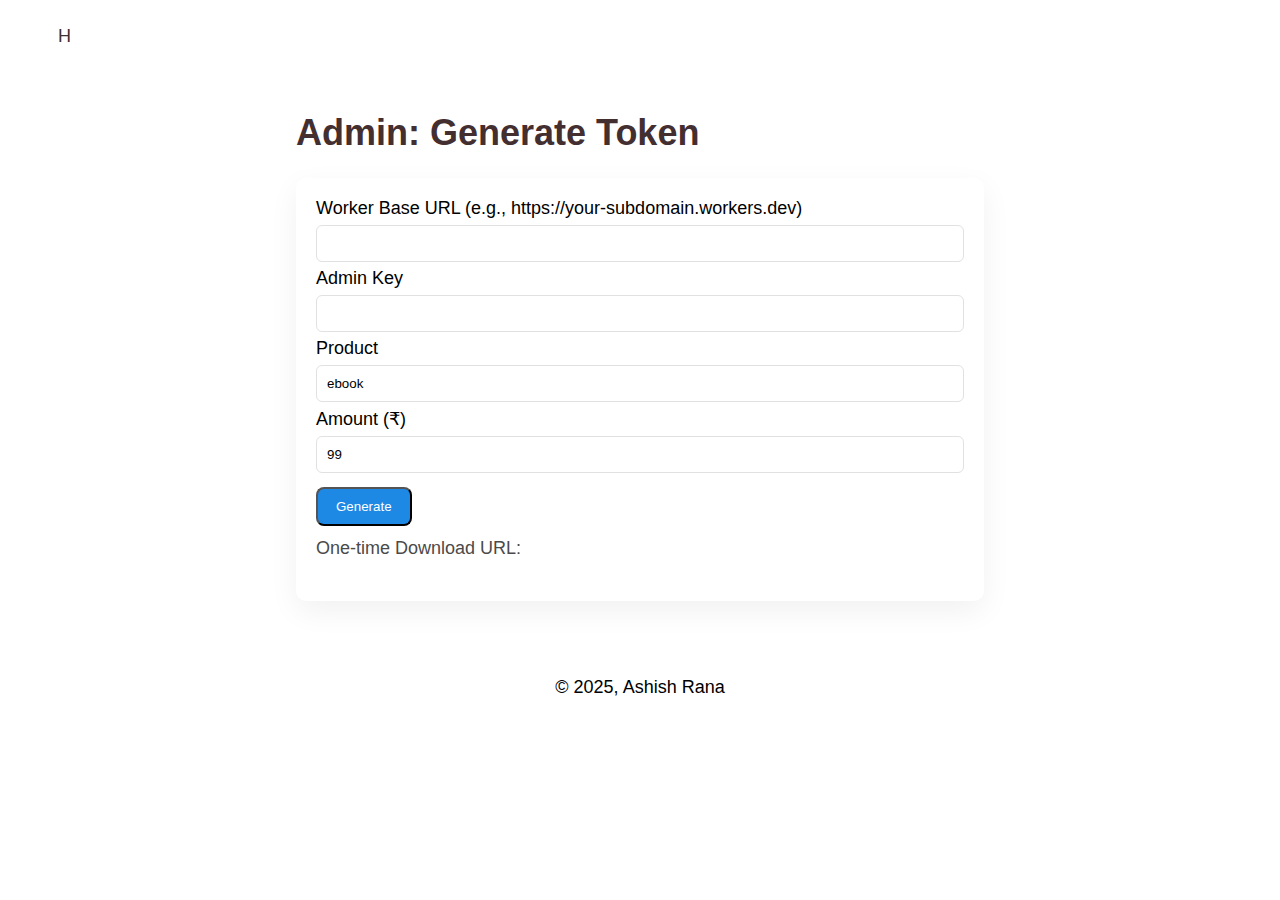
<file: admin-token.html>
<!doctype html>
<html lang="en">
<head>
  <meta charset="utf-8">
  <meta name="viewport" content="width=device-width, initial-scale=1.0">
  <title>Admin: Generate Download Token</title>
  <link rel="stylesheet" href="css/scribbler-global.css">
  <link rel="stylesheet" href="css/scribbler-landing.css">
  <link rel="stylesheet" href="css/main.css">
  <style>
    .wrap { max-width: 720px; margin: 40px auto; padding: 0 16px; }
    .card { background:#fff; border-radius:10px; box-shadow:0 10px 30px rgba(0,0,0,.06); padding:20px; }
    input { width:100%; padding:10px; margin:6px 0; border:1px solid #e1e1e1; border-radius:6px; }
    .cta { display:inline-block; margin-top: 8px; background:#1e88e5; color:#fff; padding:10px 18px; border-radius:8px; text-decoration:none; }
    code { user-select: all; }
  </style>
  <script>
    async function gen(e){
      e.preventDefault();
      const form = e.target.closest('form');
      const base = form.worker.value.trim();
      const key = form.key.value.trim();
      const product = form.product.value.trim() || 'ebook';
      const amount = form.amount.value.trim() || '99';
      if (!base || !key) { alert('Enter Worker URL and Admin Key'); return; }
      try {
        const res = await fetch(base + '/admin/token', {
          method: 'POST', headers: { 'content-type': 'application/json', 'authorization': 'Bearer ' + key },
          body: JSON.stringify({ product, amount })
        });
        const j = await res.json();
        if (j && j.ok) {
          document.getElementById('out').textContent = j.downloadUrl;
        } else {
          alert('Error: ' + (j && j.error ? j.error : 'unknown'));
        }
      } catch(e){ alert('Network error'); }
    }
  </script>
</head>
<body>
  <nav class="header">
    <ul class="menu">
      <div class="menu__item toggle"><span></span></div>
      <li class="menu__item"><a href="index.html" class="link link--dark">Home</a></li>
    </ul>
  </nav>
  <div class="wrap">
    <h1 class="section__title">Admin: Generate Token</h1>
    <div class="card">
      <form onsubmit="gen(event)">
        <label>Worker Base URL (e.g., https://your-subdomain.workers.dev)</label>
        <input name="worker" required/>
        <label>Admin Key</label>
        <input name="key" required/>
        <label>Product</label>
        <input name="product" value="ebook"/>
        <label>Amount (₹)</label>
        <input name="amount" value="99"/>
        <button class="cta" type="submit">Generate</button>
      </form>
      <p style="margin-top:8px;">One-time Download URL:</p>
      <code id="out"></code>
    </div>
  </div>
  <footer class="footer">© 2025, Ashish Rana</footer>
  <script src="js/scribbler.js"></script>
</body>
</html>
</file>
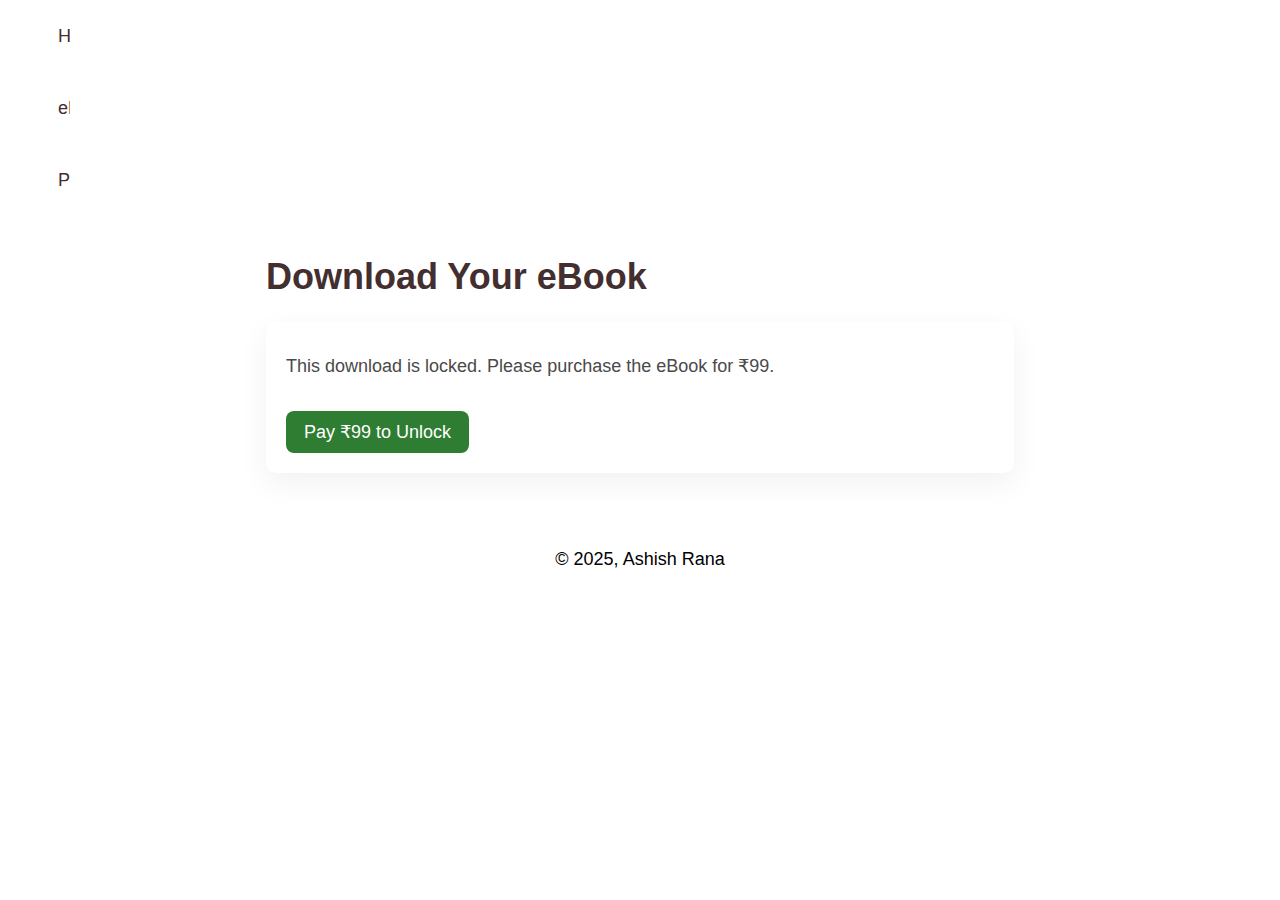
<file: ebook-download.html>
<!doctype html>
<html lang="en">
<head>
  <meta charset="utf-8">
  <meta name="viewport" content="width=device-width, initial-scale=1.0">
  <title>Download: Software Engineer Guide Book</title>
  <link rel="stylesheet" href="css/scribbler-global.css">
  <link rel="stylesheet" href="css/scribbler-landing.css">
  <link rel="stylesheet" href="css/main.css">
  <style>
    .wrap { max-width: 780px; margin: 40px auto; padding: 0 16px; }
    .card { background: #fff; border-radius: 10px; box-shadow: 0 10px 30px rgba(0,0,0,.06); padding: 20px; }
    .hidden { display: none; }
    .cta { display:inline-block; margin-top: 12px; background:#2e7d32; color:#fff; padding:10px 18px; border-radius:8px; text-decoration:none; }
  </style>
  <script>
    function query(k){ const u=new URL(window.location.href); return u.searchParams.get(k); }
    function isUnlocked() {
      try { return localStorage.getItem('ebook_paid') === 'true'; } catch(e) { return false; }
    }
    function guard() {
      var lockEl = document.getElementById('locked');
      var dlEl = document.getElementById('download');
      if (isUnlocked()) {
        lockEl.classList.add('hidden');
        dlEl.classList.remove('hidden');
      } else {
        lockEl.classList.remove('hidden');
        dlEl.classList.add('hidden');
      }
    }
    document.addEventListener('DOMContentLoaded', guard);
  </script>
</head>
<body>
  <nav class="header">
    <ul class="menu">
      <div class="menu__item toggle"><span></span></div>
      <li class="menu__item"><a href="index.html" class="link link--dark">Home</a></li>
      <li class="menu__item"><a href="ebook.html" class="link link--dark">eBook</a></li>
      <li class="menu__item"><a href="payments.html" class="link link--dark">Payments</a></li>
    </ul>
  </nav>
  <div class="wrap">
    <h1 class="section__title">Download Your eBook</h1>
    <div id="locked" class="card">
      <p>This download is locked. Please purchase the eBook for ₹99.</p>
      <a class="cta" href="payments.html?product=ebook&mrp=199&price=99&redirect=ebook-download.html">Pay ₹99 to Unlock</a>
    </div>
    <div id="download" class="card hidden">
      <p>Thanks for your support! Click below to download.</p>
      <a class="cta" href="docs/sample-ebook.pdf" download>Download eBook PDF</a>
    </div>
  </div>
  <footer class="footer">© 2025, Ashish Rana</footer>
  <script src="js/scribbler.js"></script>
</body>
</html>
</file>
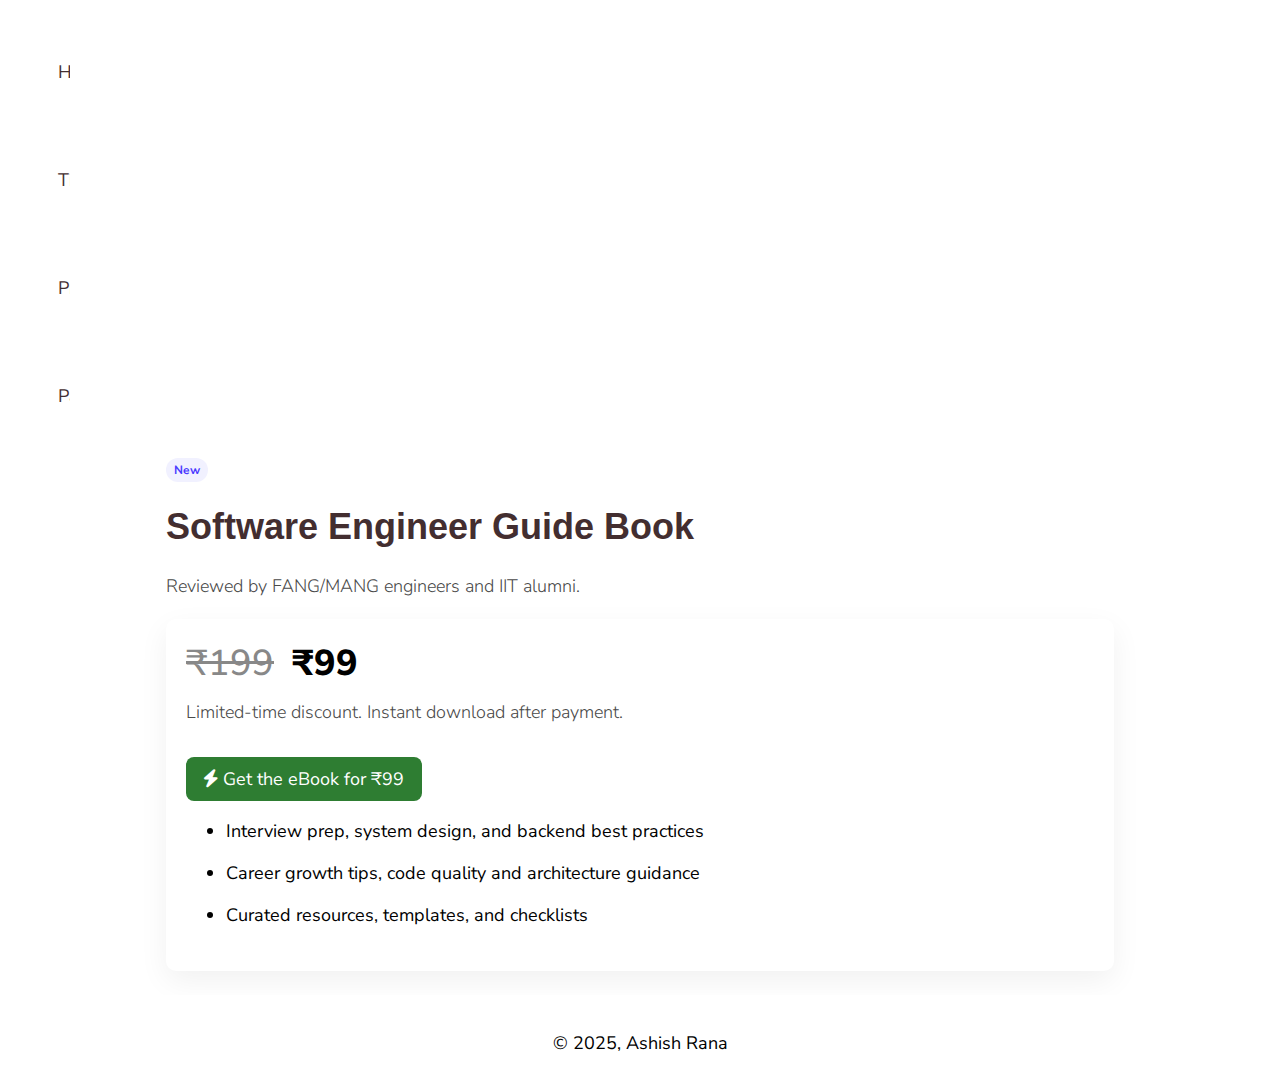
<file: ebook.html>
<!doctype html>
<html lang="en">
<head>
  <meta charset="utf-8">
  <meta name="viewport" content="width=device-width, initial-scale=1.0">
  <title>Software Engineer Guide Book</title>
  <link href="https://fonts.googleapis.com/css?family=Nunito+Sans:300,400,600,700,800,900" rel="stylesheet">
  <link rel="stylesheet" href="https://cdnjs.cloudflare.com/ajax/libs/font-awesome/6.0.0-beta3/css/all.min.css">
  <link rel="stylesheet" href="css/scribbler-global.css">
  <link rel="stylesheet" href="css/scribbler-landing.css">
  <link rel="stylesheet" href="css/main.css">
  <style>
    .ebook-hero { max-width: 980px; margin: 24px auto; padding: 0 16px; }
    .badge { display:inline-block; padding:4px 8px; background:#f1f1ff; color:#4a3aff; border-radius: 999px; font-weight: 700; font-size: 12px; }
    .price { font-size: 2rem; font-weight: 800; }
    .price s { color: #888; font-weight: 500; margin-right: 8px; }
    .card { background: #fff; border-radius: 10px; box-shadow: 0 10px 30px rgba(0,0,0,.06); padding: 20px; }
    .cta { display:inline-block; margin-top: 12px; background:#2e7d32; color:#fff; padding:10px 18px; border-radius:8px; text-decoration:none; }
    .features { margin-top: 12px; }
    .features li { margin: 6px 0; }
    @media (max-width: 768px) { .price { font-size: 1.6rem; } }
  </style>
</head>
<body>
  <nav class="header">
    <ul class="menu">
      <div class="menu__item toggle"><span></span></div>
      <li class="menu__item"><a href="index.html" class="link link--dark"><i class="fas fa-home"></i> Home</a></li>
      <li class="menu__item"><a href="timeline.html" class="link link--dark"><i class="fas fa-history"></i> Timeline</a></li>
      <li class="menu__item"><a href="projects.html" class="link link--dark"><i class="fas fa-project-diagram"></i> Projects</a></li>
      <li class="menu__item"><a href="payments.html" class="link link--dark"><i class="fas fa-credit-card"></i> Payments</a></li>
    </ul>
  </nav>

  <section class="ebook-hero">
    <span class="badge">New</span>
    <h1 class="section__title">Software Engineer Guide Book</h1>
    <p style="margin-top:8px;">Reviewed by FANG/MANG engineers and IIT alumni.</p>
    <div class="card" style="margin-top:12px;">
      <div class="price"><s>₹199</s> ₹99</div>
      <p class="note">Limited-time discount. Instant download after payment.</p>
      <a class="cta" href="payments.html?product=ebook&mrp=199&price=99&redirect=ebook-download.html"><i class="fas fa-bolt"></i> Get the eBook for ₹99</a>
      <ul class="features">
        <li>Interview prep, system design, and backend best practices</li>
        <li>Career growth tips, code quality and architecture guidance</li>
        <li>Curated resources, templates, and checklists</li>
      </ul>
    </div>
  </section>

  <footer class="footer">© 2025, Ashish Rana</footer>
  <script src="js/scribbler.js"></script>
</body>
</html>
</file>
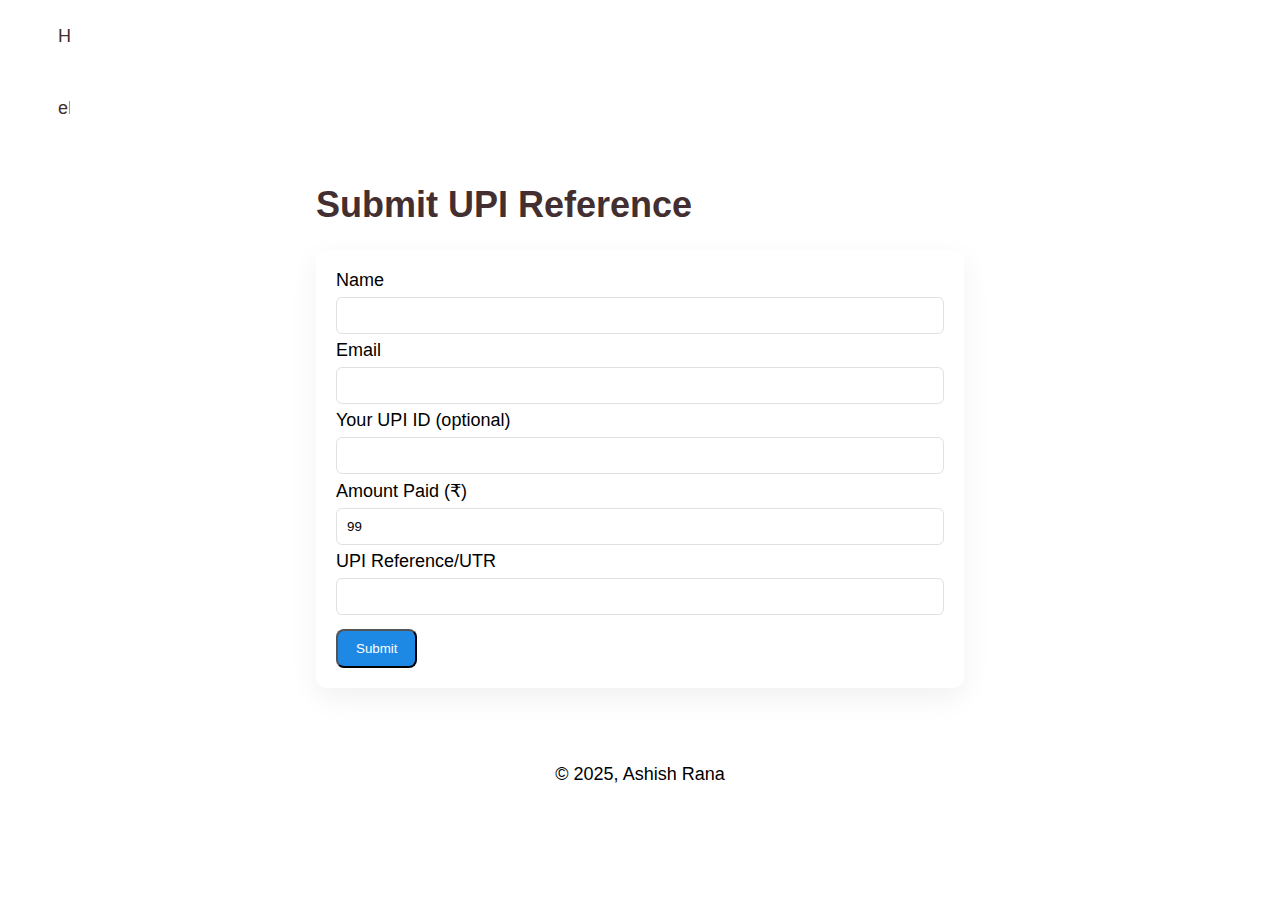
<file: upi-claim.html>
<!doctype html>
<html lang="en">
<head>
  <meta charset="utf-8">
  <meta name="viewport" content="width=device-width, initial-scale=1.0">
  <title>Submit UPI Payment Reference</title>
  <link rel="stylesheet" href="css/scribbler-global.css">
  <link rel="stylesheet" href="css/scribbler-landing.css">
  <link rel="stylesheet" href="css/main.css">
  <style>
    .wrap { max-width: 680px; margin: 40px auto; padding: 0 16px; }
    .card { background:#fff; border-radius:10px; box-shadow:0 10px 30px rgba(0,0,0,.06); padding:20px; }
    input, select, textarea { width:100%; padding:10px; margin:6px 0; border:1px solid #e1e1e1; border-radius:6px; }
    .cta { display:inline-block; margin-top: 8px; background:#1e88e5; color:#fff; padding:10px 18px; border-radius:8px; text-decoration:none; }
  </style>
  <script>
    async function submitClaim(e){
      e.preventDefault();
      const form = e.target.closest('form');
      const payload = {
        name: form.name.value,
        email: form.email.value,
        upiId: form.upiId.value,
        amount: form.amount.value,
        referenceId: form.referenceId.value,
        product: 'ebook'
      };
      try {
        if (!window.WORKER_BASE) { alert('Server not configured.'); return; }
        const res = await fetch(window.WORKER_BASE + '/upi/claim', { method: 'POST', headers: { 'content-type':'application/json' }, body: JSON.stringify(payload) });
        const json = await res.json();
        if (json && json.ok) {
          alert('Submitted. We will verify and send your download link.');
          window.location.href = 'ebook.html';
        } else {
          alert('Submission failed. Please try again later.');
        }
      } catch(e){ alert('Network error.'); }
    }
  </script>
</head>
<body>
  <nav class="header">
    <ul class="menu">
      <div class="menu__item toggle"><span></span></div>
      <li class="menu__item"><a href="index.html" class="link link--dark">Home</a></li>
      <li class="menu__item"><a href="ebook.html" class="link link--dark">eBook</a></li>
    </ul>
  </nav>
  <div class="wrap">
    <h1 class="section__title">Submit UPI Reference</h1>
    <div class="card">
      <form onsubmit="submitClaim(event)">
        <label>Name</label>
        <input name="name" required/>
        <label>Email</label>
        <input name="email" type="email" required/>
        <label>Your UPI ID (optional)</label>
        <input name="upiId"/>
        <label>Amount Paid (₹)</label>
        <input name="amount" value="99" required/>
        <label>UPI Reference/UTR</label>
        <input name="referenceId" required/>
        <button class="cta" type="submit">Submit</button>
      </form>
    </div>
  </div>
  <footer class="footer">© 2025, Ashish Rana</footer>
  <script>window.WORKER_BASE='';</script>
  <script src="js/scribbler.js"></script>
</body>
</html>
</file>
<file: css/scribbler-global.css>
/* css variables*/
:root {
  --primary-color: #432E30;
  --primary-color-light: #8E7474;
  --accent-color: #7864e7;
  --accent-color-light: #FFE4E4;
  --accent-color-dark: #B94B4C;
  --white-color: #FAFBFC;
  --light-gray-color: #C6CBD1;
  --medium-gray-color: #959DA5;
  --dark-gray-color: #444D56; 
  --bg-color: #F8F8FA;
  --code-bg-color: #F0E8E8;
}
  
.img-with-text {
  text-align: justify;
  width:100%;
  padding: 2rem 0;
  padding-left: 0%;
}

.img-with-text img {
  display: Cover;
  margin: 0 auto;
  margin-bottom: 50%;
  border-radius: 50%;
  object-fit: cover;
}

p {
  text-align: justify
}

/* wave animation */
.wave {
  animation-name: wave-animation;  /* Refers to the name of your @keyframes element below */
  animation-duration: 2.5s;        /* Change to speed up or slow down */
  animation-iteration-count: infinite;  /* Never stop waving :) */
  transform-origin: 70% 70%;       /* Pivot around the bottom-left palm */
  display: inline-block;
}

@keyframes wave-animation {
    0% { transform: rotate( 0.0deg) }
   10% { transform: rotate(14.0deg) }  /* The following five values can be played with to make the waving more or less extreme */
   20% { transform: rotate(-8.0deg) }
   30% { transform: rotate(14.0deg) }
   40% { transform: rotate(-4.0deg) }
   50% { transform: rotate(10.0deg) }
   60% { transform: rotate( 0.0deg) }  /* Reset for the last half to pause */
  100% { transform: rotate( 0.0deg) }
}

/* normalized */
html, body {
  padding: 0;
  margin: 0;
  font-family: 'Nunito Sans', sans-serif;
  background-color: white;
  font-size: large;
}


h1 {
  font-family: -apple-system, BlinkMacSystemFont, sans-serif;
}

header {
  background-color: white;
}

.name {
  font-family: 'Nunito Sans', sans-serif;
  font-size: 2rem;
  font-weight: 300;
  margin-left: 40px;
  margin-top: 30px;
  position: absolute;
  left: 40px;
}


.container {
  margin: 70px auto;
  padding: 0 15px;
  margin-left: 40px;
}


img {
  border-radius: 5%;
  margin-left: 10%;
  max-width: 15%;
  padding-right: 2%;
  vertical-align: left;
  float: left;
  object-fit: cover;
}


.line {
  border-radius: 5%;
  margin-left: 5%;
  max-width: 10%;
  padding-right: 2%;
  vertical-align: left;
  float: left;
}

ul {
  line-height: 200%;
}

p {
  font-weight: 300;
  color: #4A4A4A;
  margin-top: 10px;
  line-height: 160%;
}

h2, h3, h4 {
  margin-bottom: 0px;
}

a, a:hover {
  text-decoration: none;
  color: var(--primary-color);
}

hr {
  padding: 1rem 0;
  border: 0;
  border-bottom: 1px solid var(--bg-color);
}

* {
  box-sizing: border-box;
}

/* global components */
.text{
  display: inline-block;
  vertical-align: middle;
  width: 70%
}

.clear{
  clear:both;
}

.about {
  background-color: white;
  vertical-align: middle;
  display: inline-block;
}

/* typography */
.section__title {
  color: var(--primary-color);
}

/* tabs */
.tab__container {
  position: relative;
}

.tab__container > ul {
  position: absolute;
  list-style: none;
  margin: 0;
  right: 1rem;
  top: -2rem;
  padding-left: 0;
}

.tab__container .code {
  white-space: normal;
  padding: 1rem 1.5rem;
}

.tab {
  display: inline-block;
  padding: 0.3rem 0.5rem;
  font-weight: 200;
  cursor: pointer;
}

.tab.active {
  border-bottom: 1px solid var(--primary-color);
  font-weight: 700;
  display: inline-block;
}

.tab__pane {
  display: none;
}

.tab__pane.active {
  display: block;
}

/* code */
.code {
  border-radius: 3px;
  font-family: Space Mono, SFMono-Regular, Menlo,Monaco, Consolas, Liberation Mono, Courier New, monospace;
  background: var(--bg-color);
  border: 1px solid var(--code-bg-color);
  color: var(--primary-color-light);
}

.code--block {
  white-space: pre-line;
  padding: 0 1.5rem;
}

.code--inline {
  padding: 3px 6px;
  font-size: 80%;
}

/* buttons */
.button--primary {
  padding: 10px 22px;
  background-color: var(--accent-color);
  color: white;
  position: relative;
  text-decoration: none;
  border: 0;
  transition: all .3s ease-out;
}

.button--primary:after {
  position: absolute;
  content: "";
  width: 1rem;
  height: 1rem;
  background-color: var(--accent-color-light);
  right: -0.4rem;
  top: -0.4rem;
  transition: all 0.3s ease-out;
}

.button--primary:hover {
  text-shadow: 0px 1px 1px var(--accent-color-dark);
  color: white;
  transform: translate3D(0, -3px, 0);
}

.button--primary:hover::after {
  transform: rotate(90deg);
}

.button--secondary {
  padding: 10px 22px;
  border: 2px solid var(--primary-color);
  transition: all 0.5s ease-out;
}

.button--secondary:hover {
  border-color: var(--accent-color);
  color: var(--accent-color);
}

/* links */
.link {
  text-decoration: none;
  transition: all 0.3s ease-out;
}

.link:hover {
  color: var(--accent-color);
}

.link--dark {
  color: var(--primary-color);
}

.link--light {
  color: var(--accent-color);
}

/* menu */
nav {
  display: grid;
  grid-template-columns: 70px auto;
}

.menu {
  margin: 0;
  text-align: right;
  overflow: hidden;
  list-style: none;
}

.toggle {
  display: none;
  position: relative;
}

.toggle span,
.toggle span:before,
.toggle span:after {
  content: '';
  position: absolute;
  height: 2px;
  width: 18px;
  border-radius: 2px;
  background: var(--primary-color);
  display: block;
  cursor: pointer;
  transition: all 0.3s ease-in-out;
  right: 0;
}

.toggle span:before {
  top: -6px;
}

.toggle span:after {
  bottom: -6px;
}

.toggle.open span{
  background-color: transparent;
}

.toggle.open span:before,
.toggle.open span:after {
  top: 0;
}

.toggle.open span:before {
  transform: rotate(45deg);
}

.toggle.open span:after {
  transform: rotate(-45deg);
}

.menu__item {
  padding: 1rem;
  display: inline-block;
}

.menu__item.toggle {
  display: none;
}

/* table */
table {
  border-collapse: collapse;
  width: 100%;
  transition: color .3s ease-out;
  margin-bottom: 2rem;
}

table td, table th {
  border: 1px solid var(--code-bg-color);
  padding: 0.8rem;
  font-weight: 300;
}

table th {
  text-align: left;
  background-color: white;
  border-color: white;
  border-bottom-color: var(--code-bg-color);
}

table td:first-child {
  background-color: var(--bg-color);
  font-weight: 600;
}

@media screen and (max-width: 600px) {
  nav {
    grid-template-columns: 70px auto;
  }

  .menu__item{
    display: none;
  }

  .menu__item.toggle {
    display: inline-block;
  }

  .menu {
    text-align: right;
    padding: 0.5rem 1rem;
  }

  .toggle {
    display: block;
  }

  .menu.responsive .menu__item:not(:first-child) {
    display: block;
    padding: 0 0 0.5rem 0;
  }
}

/* layout */
.wrapper {
  margin: 0 auto;
  width: 50%;
}

/* Responsive adjustments */
@media screen and (max-width: 1024px) {
  .wrapper { width: 70%; }
}

@media screen and (max-width: 768px) {
  html, body { font-size: 16px; }
  .wrapper { width: 90%; }
  .name { position: static; margin: 16px; left: auto; }
  .container { margin: 20px auto; padding: 0 12px; margin-left: 0; }
  img { max-width: 100%; margin-left: 0; float: none; display: block; margin-bottom: 16px; }
  .text { width: 100%; }
}

@media screen and (max-width: 480px) {
  .menu__item { padding: 0.5rem; }
  .section__title { font-size: 1.4rem; }
}

.footer {
  text-align: center;
  background-color: white;
  padding: 2rem;
  color: black;
}

@keyframes fadeUp {
  0% {
    opacity: 0;
    transform: translate3d(0,30px,0);
  }
  100% {
    transform: translate3d(0,0,0);
  }
}
</file>
<file: css/scribbler-landing.css>
/* nav specialized to landing page */
.logo {
  background: url('CoachingHeadshot.jpg') no-repeat;
  background-size: contain;
  margin: 1rem 0 0 1rem;
  text-align: center;
  align-content: center;
}

nav {
  background-color: white;
}

/*
.container {
  &__image {
    display: inline-block;
    vertical-align: middle;
    width: 46%;
  }
  &__text {
    display: inline-block;
    vertical-align: middle;
    width: 46%;
    @media (max-width: 620px) {
      width: 30%;
    }
  }
}
*/

/* hero section */
.hero {
  text-align: center;
  background-color: var(--bg-color);
  padding: 2rem 0 10rem 0;
}

.hero__title {
  font-weight: 900;
  color: var(--primary-color);
}

.hero__description {
  margin: -1rem auto 2rem auto;
}

.hero__terminal {
  width: 100%;
  text-align: left;
  color: white;
  padding: 0 1rem;
  border-radius: 4px;
  background-color: #232323;
  min-height: 180px;
  animation: fadeUp 2s;
  /* box-shadow: 0px 12px 36.8px 9.2px rgba(0, 0, 0, 0.1); */
  margin-left: auto;
  margin-right: auto;
}

.hero__terminal pre {
  white-space: pre-line;
  padding-top: 1rem;
}

/* feature section */
.feature {
  display: flex;
  flex-wrap: wrap;
}

.feature__item {
  max-width: calc(33% - 20px);
  margin: 0 20px 0 0;
}

.feature__item .section__title {
  margin-bottom: 0;
}

.feature__item p {
  margin-top: 0.5rem;
}

/* keybinding section */
.keybinding {
  margin-top: 3rem;
  display: flex;
}

.keybinding__detail {
  position: relative;
  border: 1px solid var(--code-bg-color);
  flex-basis: 50%;
  padding: 2rem 1rem 1rem 1rem;
  list-style: none;
  line-height: 2rem;
}

.keybinding__detail:first-child {
  text-align: right;
  padding-right: 1rem;
}

.keybinding__detail:last-child {
  padding-left: 1rem;
  margin-left: -1px;
}

.keybinding__detail:first-child .keybinding__title {
  position: absolute;
  right: 0.5rem;
  top: -2rem;
  background-color: white;
  padding: 0 0.5rem;
}

.keybinding__detail:last-child .keybinding__title {
  position: absolute;
  left: 0.5rem;
  top: -2rem;
  background-color: white;
  padding: 0 0.5rem;
}

.keybinding__label {
  background: var(--white-color);
  border: 1px solid var(--light-gray-color);
  box-shadow: 0 1px 0 0 var(--medium-gray-color);
  border-radius: 3px;
  font-family: serif;
  font-size: 0.7rem;
  color: var(--dark-gray-color);
  padding: 3px 3px 1px 3px;
  vertical-align: middle;
}

/* callout section */
.callout {
  text-align: center;
  padding: 1rem 0 3rem 0;
}

.callout .button--primary {
  display: inline-block;
  margin-top: 0.5rem;
}

/* changelog section */
.changelog {
  background-color: var(--bg-color);
  padding: 2rem 0;
}

.changelog__item {
  display: flex;
}

.changelog__meta {
  flex-basis: 25%;
}

.changelog__meta small {
  color: var(--primary-color-light);
  font-weight: 200;
  letter-spacing: 1px;
}

.changelog__title {
  margin-bottom: 0;
}

.changelog__callout {
  margin: 3rem auto 2rem auto;
  text-align: center;
}

@media (max-width: 750px) {
  .hero__terminal {
    width: 70%;
  }
  .tab__container > ul {
    right: auto;
    left: 0;
    padding-left: 0;
  }
  .tab__container .code {
    margin-top: 2rem;
  }
  .feature, .keybinding, .changelog__item {
    flex-direction: column;
  }
  .feature__item {
    max-width: 100%;
    margin: 0;
  }
  .keybinding {
    font-size: 0.8rem;
  }
}
</file>
<file: css/main.css>
:root {
  --bg-color: white;
  --text-color: black;
}

body.dark-mode {
  --bg-color: #121212;
  --text-color: white;
}

body {
  background-color: var(--bg-color);
  color: var(--text-color);
}

@media (max-width: 768px) {
   .menu {
       display: block;
   }
}

.menu {
    z-index: 10;
}
</file>
